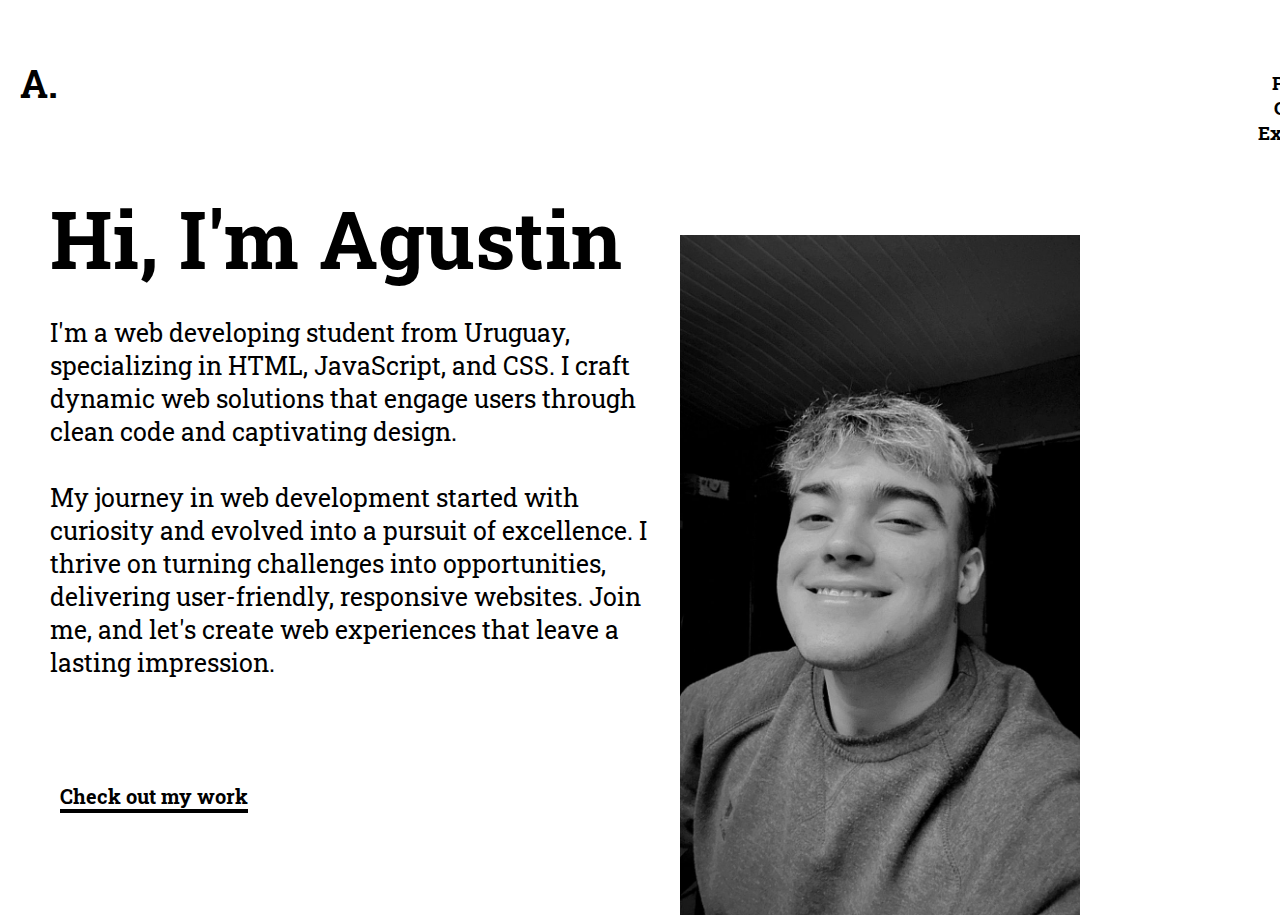
<file: index.html>
<!DOCTYPE html>
<html>
<head>
  <title>Agustin Aranda - Home</title>
  <link rel="stylesheet" type="text/css" href="styles.css">
  <link rel="preconnect" href="https://fonts.googleapis.com">
  <link rel="preconnect" href="https://fonts.gstatic.com" crossorigin>
  <link href="https://fonts.googleapis.com/css2?family=Roboto+Slab&display=swap" rel="stylesheet">
  <script src="scripts.js"></script>
</head>

<body>
  <header>
    <div class="header-left">
      <div class="scale-up-vertical-center">
      <h1>A.</h1>
      </div> 
    </div>

    <div class="header-right">
      <div class="scale-up-vertical-center">
      <a href="index.html">Home</a>
      <a href="about.html">About</a>
      <a href="projects.html">Projects</a>
      <a href="contact.html">Contact</a>
      <a href="experience.html">Experience</a>
      </div>
    </div>
      
    </div>
  </header>

  <main>
    <div class="scale-up-vertical-center">
    <img src="foto_personal.jpeg" alt="foto_personal" width="400" height="680">
    
    
    <h2>Hi, I'm Agustin</h2>
   <p> I'm a web developing student from Uruguay, specializing in HTML, JavaScript, and CSS. I craft dynamic web solutions that engage users through clean code and captivating design. <br> <br>

    My journey in web development started with curiosity and evolved into a pursuit of excellence. I thrive on turning challenges into opportunities, delivering user-friendly, responsive websites. Join me, and let's create web experiences that leave a lasting impression. <br> <br> <br> <br>

    </p>
    
    <h3>
       <a href="projects.html">Check out my work</a>
    </h3>
  </main>
  
  <footer>
  </footer>
  <script src="scripts.js"></script>
</body>
</html>
</file>
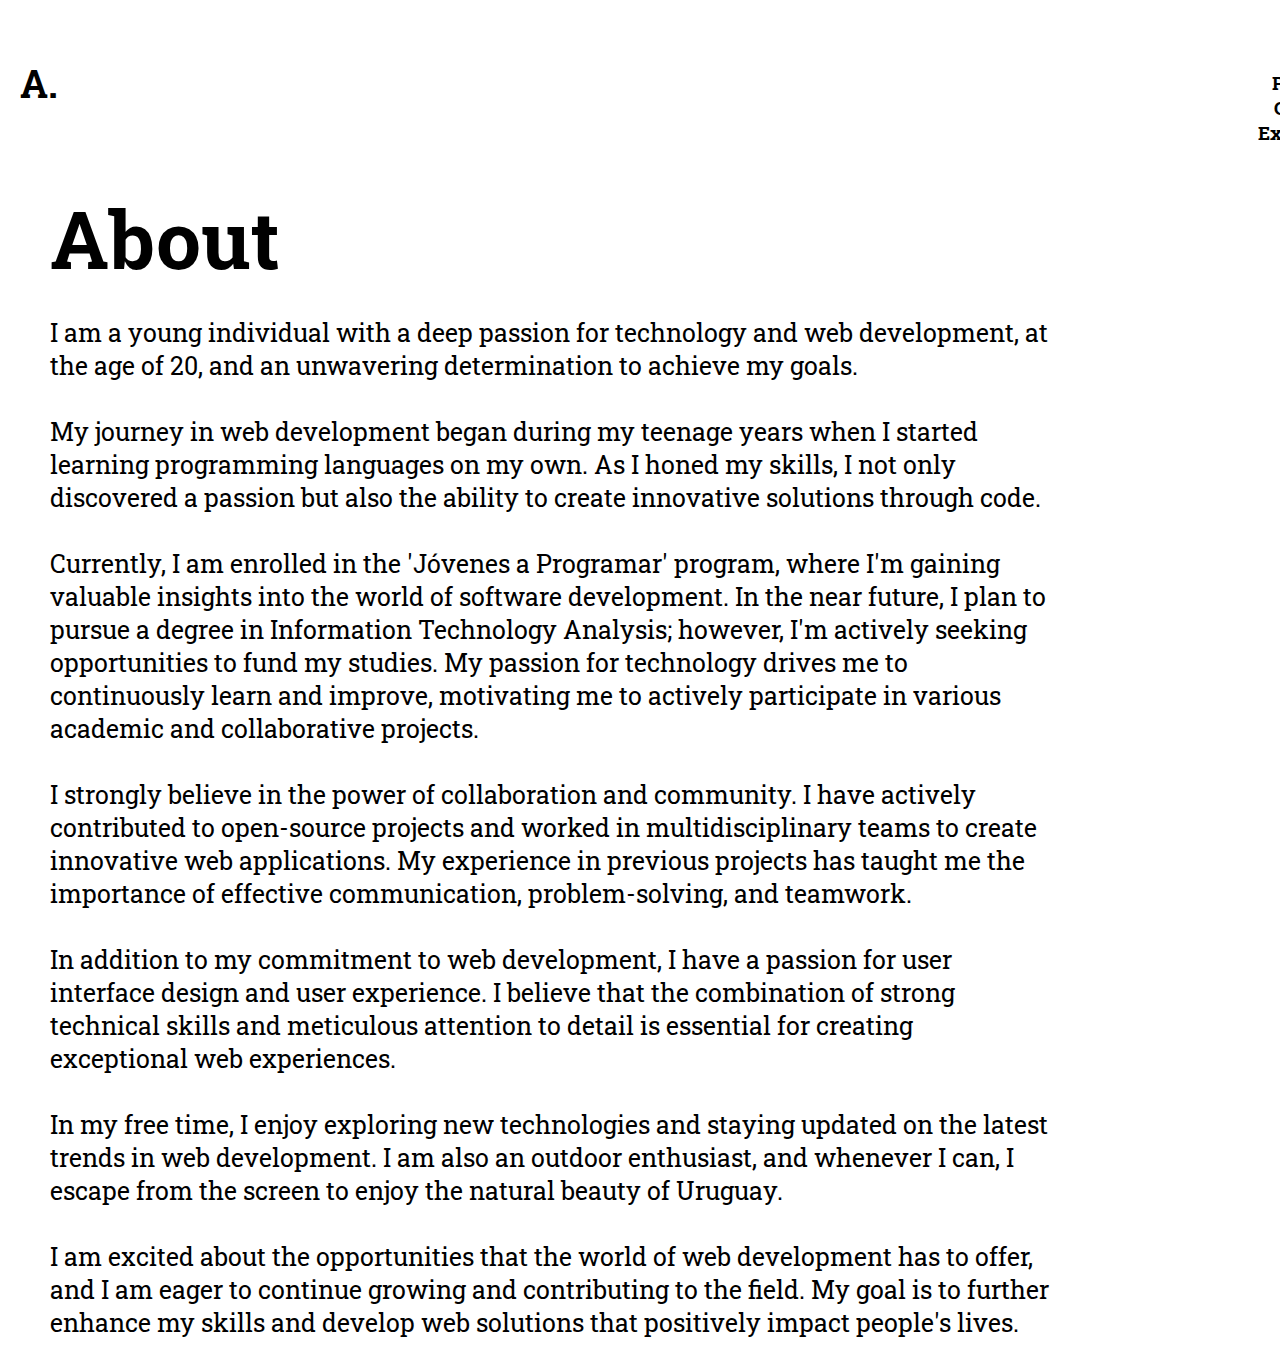
<file: about.html>
<!DOCTYPE html>
<html>
<head>
  <title>Agustin Aranda - Home</title>
  <link rel="stylesheet" type="text/css" href="styles.css">
  <link rel="preconnect" href="https://fonts.googleapis.com">
  <link rel="preconnect" href="https://fonts.gstatic.com" crossorigin>
  <link href="https://fonts.googleapis.com/css2?family=Roboto+Slab&display=swap" rel="stylesheet">
  <script src="scripts.js"></script>
</head>
<body>
  <header>
    <div class="header-left">
      <div class="scale-up-vertical-center">
        <h1>A.</h1>
      </div>
    </div>
    <div class="header-right">
      <div class="scale-up-vertical-center">
        <a href="home.html">Home</a>
        <a href="about.html">About</a>
        <a href="projects.html">Projects</a>
        <a href="contact.html">Contact</a>
        <a href="experience.html">Experience</a>
      </div>
    </div>
  </header>
  <main>
    <div class="scale-up-vertical-center">
      <h2>About</h2>
      <p>I am a young individual with a deep passion for technology and web development, at the age of 20, and an unwavering determination to achieve my goals. <br><br>
        My journey in web development began during my teenage years when I started learning programming languages on my own. As I honed my skills, I not only discovered a passion but also the ability to create innovative solutions through code. <br> <br>
        Currently, I am enrolled in the 'Jóvenes a Programar' program, where I'm gaining valuable insights into the world of software development. In the near future, I plan to pursue a degree in Information Technology Analysis; however, I'm actively seeking opportunities to fund my studies. My passion for technology drives me to continuously learn and improve, motivating me to actively participate in various academic and collaborative projects. <br><br>
        I strongly believe in the power of collaboration and community. I have actively contributed to open-source projects and worked in multidisciplinary teams to create innovative web applications. My experience in previous projects has taught me the importance of effective communication, problem-solving, and teamwork. <br><br>
        In addition to my commitment to web development, I have a passion for user interface design and user experience. I believe that the combination of strong technical skills and meticulous attention to detail is essential for creating exceptional web experiences. <br> <br>
        In my free time, I enjoy exploring new technologies and staying updated on the latest trends in web development. I am also an outdoor enthusiast, and whenever I can, I escape from the screen to enjoy the natural beauty of Uruguay. <br><br>
        I am excited about the opportunities that the world of web development has to offer, and I am eager to continue growing and contributing to the field. My goal is to further enhance my skills and develop web solutions that positively impact people's lives.
      </p>
    </div>
  </main>
</body>
</html>
</file>
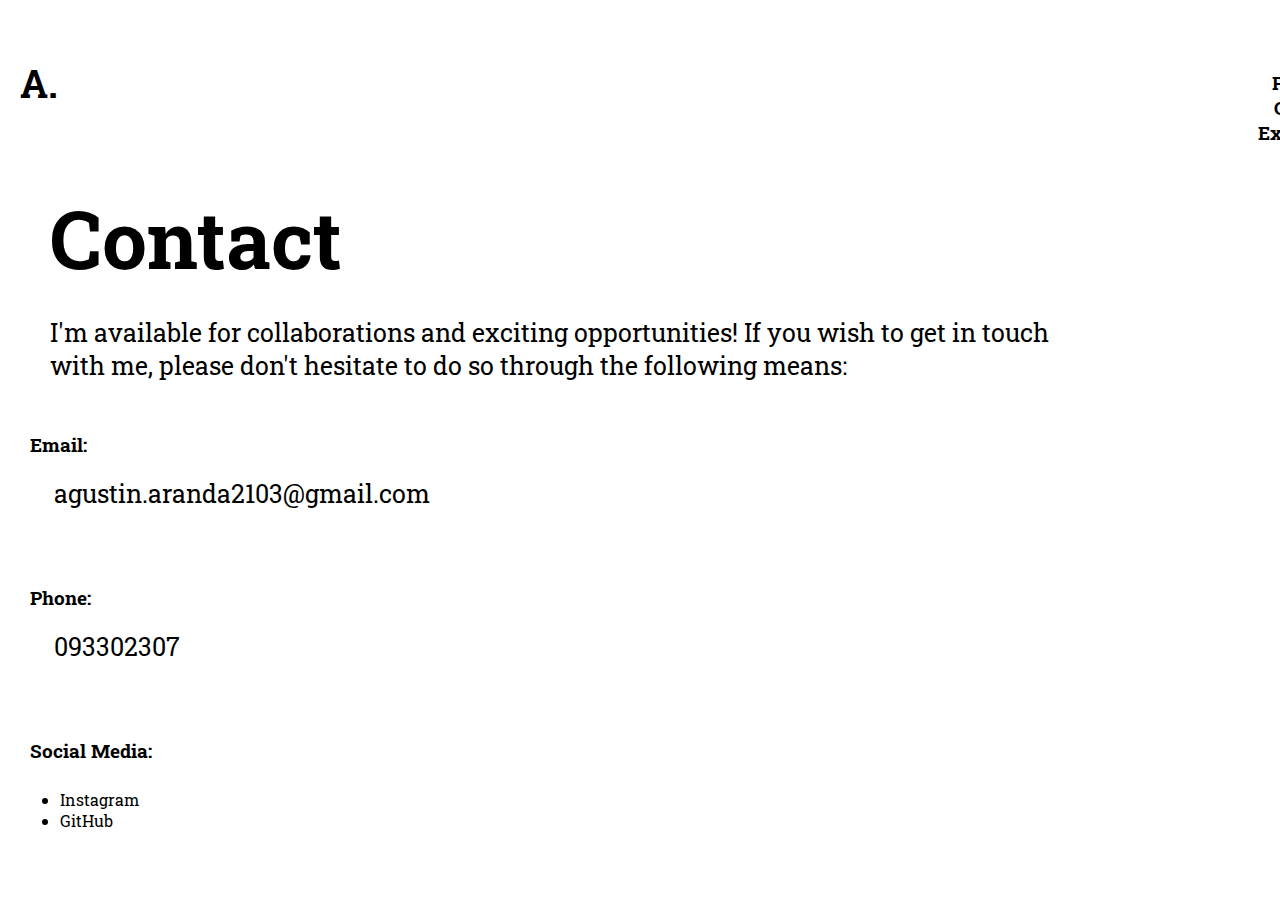
<file: contact.html>
<!DOCTYPE html>
<html>
<head>
  <title>Agustin Aranda - Home</title>
  <link rel="stylesheet" type="text/css" href="styles.css">
  <link rel="preconnect" href="https://fonts.googleapis.com">
  <link rel="preconnect" href="https://fonts.gstatic.com" crossorigin>
  <link href="https://fonts.googleapis.com/css2?family=Roboto+Slab&display=swap" rel="stylesheet">
  <script src="scripts.js"></script>
</head>

<body>
  <header>
    <div class="header-left">
      <div class="scale-up-vertical-center">
        <h1>A.</h1>
      </div>
    </div>
    <div class="header-right">
      <div class="scale-up-vertical-center">
        <a href="home.html">Home</a>
        <a href="about.html">About</a>
        <a href="projects.html">Projects</a>
        <a href="contact.html">Contact</a>
        <a href="experience.html">Experience</a>
      </div>
    </div>
  </header>

  <main>
    <div class="scale-up-vertical-center">
      <section id="contact">
        <h2>Contact</h2>
        <p>I'm available for collaborations and exciting opportunities! If you wish to get in touch with me, please don't hesitate to do so through the following means:</p>
      
        <div class="contact-info">
          <div class="contact-item">
            <h3>Email:</h3>
            <p><a href="mailto:tucorreo@example.com">agustin.aranda2103@gmail.com</a></p>
          </div>
      
          <div class="contact-item">
            <h3>Phone:</h3>
            <p>093302307</p>
          </div>
      
          <div class="contact-item">
            <h3>Social Media:</h3>
            <ul>
              <li>
                <a href="https://www.instagram.com/aranda21__/?hl=es" target="_blank" rel="noopener noreferrer">
                  Instagram               
                  </a> <br>
              </li>
              <li><a href="https://github.com/tuusuario" target="_blank">GitHub</a></li>
            </ul>
          </div>
        </div>
      
        <div class="contact-form">
          <h3>Envíame un mensaje</h3>
          </div>
      </section>
    </div>
  </main>
</body>
</html>
</file>
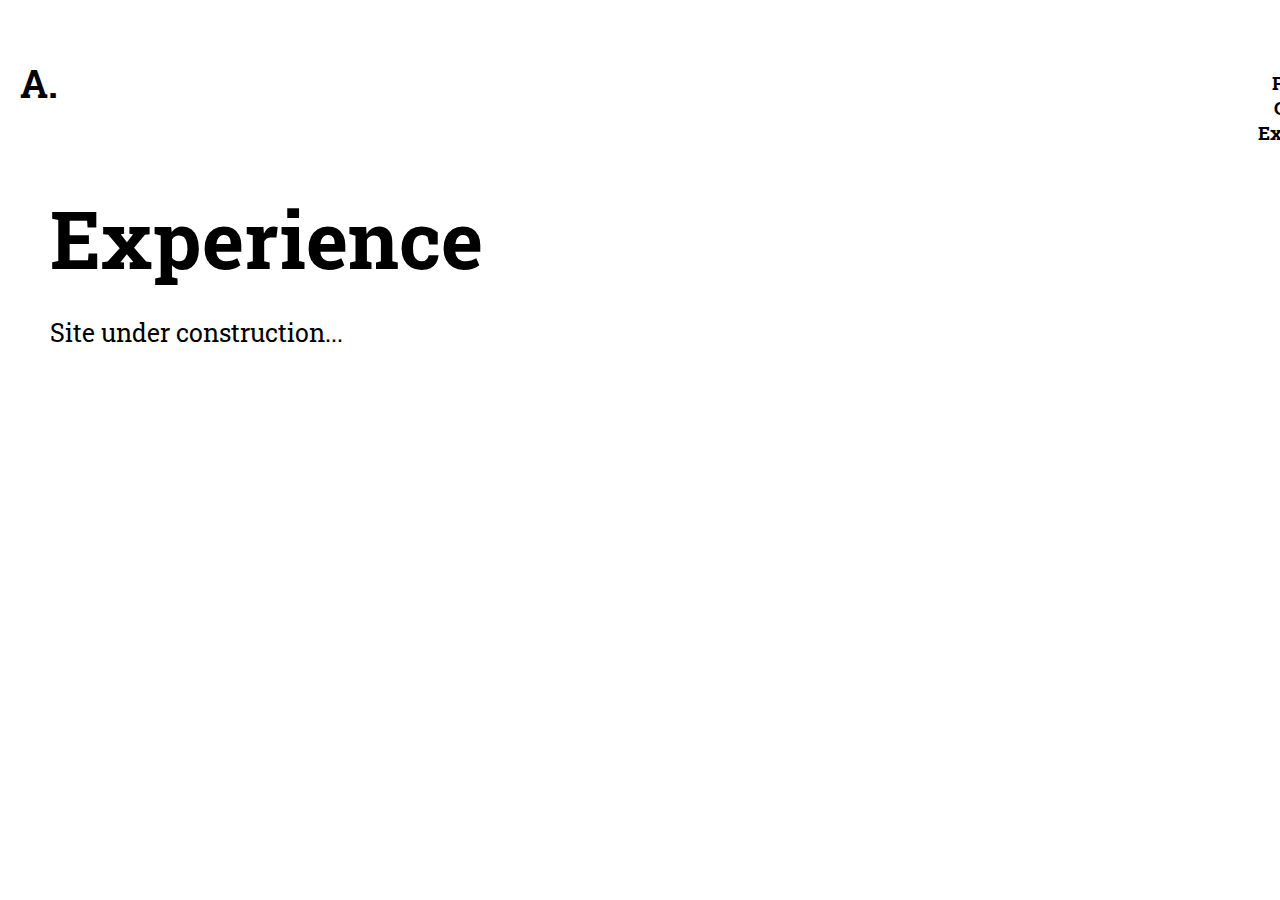
<file: experience.html>
<!DOCTYPE html>
<html>
<head>
  <title>Agustin Aranda - Home</title>
  <link rel="stylesheet" type="text/css" href="styles.css">
  <link rel="preconnect" href="https://fonts.googleapis.com">
  <link rel="preconnect" href="https://fonts.gstatic.com" crossorigin>
  <link href="https://fonts.googleapis.com/css2?family=Roboto+Slab&display=swap" rel="stylesheet">
  <script src="scripts.js"></script>
</head>

<body>
  <header>
    <div class="header-left">
      <div class="scale-up-vertical-center">
      <h1>A.</h1>
    </div>
    </div>
    <div class="header-right">
      <div class="scale-up-vertical-center">
      <a href="index.html">Home</a>
      <a href="about.html">About</a>
      <a href="projects.html">Projects</a>
      <a href="contact.html">Contact</a>
      <a href="experience.html">Experience</a>
    </div>
  </header>
<main>
  <div class="scale-up-vertical-center">
        <h2>Experience</h2>
        <p>Site under construction...</p>
        /div
        <script src="scripts.js"></script>
    </div>
  </main>
</body>
</file>
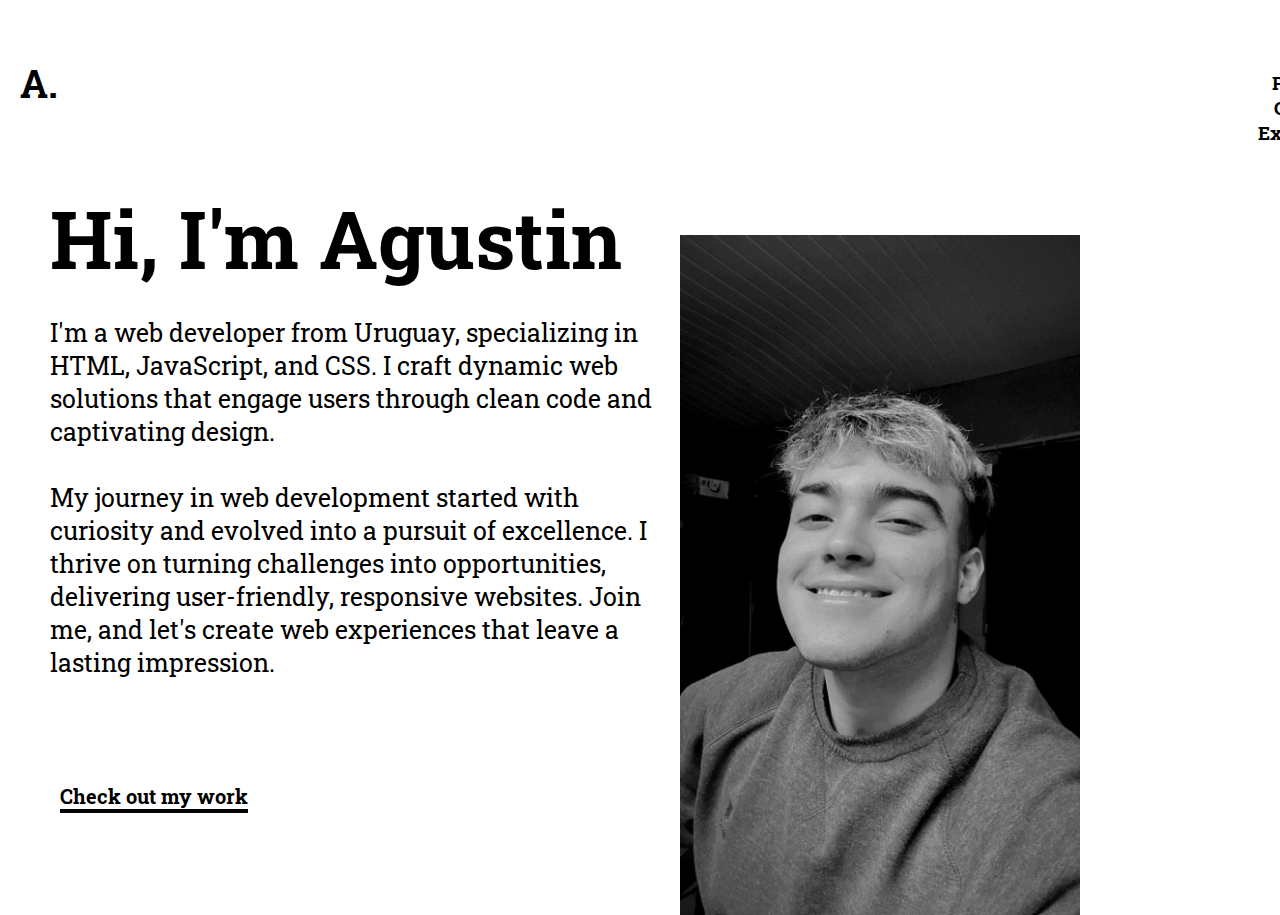
<file: home.html>
<!DOCTYPE html>
<html>
<head>
  <title>Agustin Aranda - Home</title>
  <link rel="stylesheet" type="text/css" href="styles.css">
  <link rel="preconnect" href="https://fonts.googleapis.com">
  <link rel="preconnect" href="https://fonts.gstatic.com" crossorigin>
  <link href="https://fonts.googleapis.com/css2?family=Roboto+Slab&display=swap" rel="stylesheet">
  <script src="scripts.js"></script>
</head>

<body>
  <header>
    <div class="header-left">
      <div class="scale-up-vertical-center">
      <h1>A.</h1>
      </div> 
    </div>

    <div class="header-right">
      <div class="scale-up-vertical-center">
      <a href="home.html">Home</a>
      <a href="about.html">About</a>
      <a href="projects.html">Projects</a>
      <a href="contact.html">Contact</a>
      <a href="experience.html">Experience</a>
      </div>
    </div>
      
    </div>
  </header>

  <main>
    <div class="scale-up-vertical-center">
    <img src="foto_personal.jpeg" alt="foto_personal" width="400" height="680">
    
    
    <h2>Hi, I'm Agustin</h2>
   <p> I'm a web developer from Uruguay, specializing in HTML, JavaScript, and CSS. I craft dynamic web solutions that engage users through clean code and captivating design. <br> <br>

    My journey in web development started with curiosity and evolved into a pursuit of excellence. I thrive on turning challenges into opportunities, delivering user-friendly, responsive websites. Join me, and let's create web experiences that leave a lasting impression. <br> <br> <br> <br>

    </p>
    
    <h3>
       <a href="projects.html">Check out my work</a>
    </h3>
  </main>
  
  <footer>
  </footer>
  <script src="scripts.js"></script>
</body>
</html>
</file>
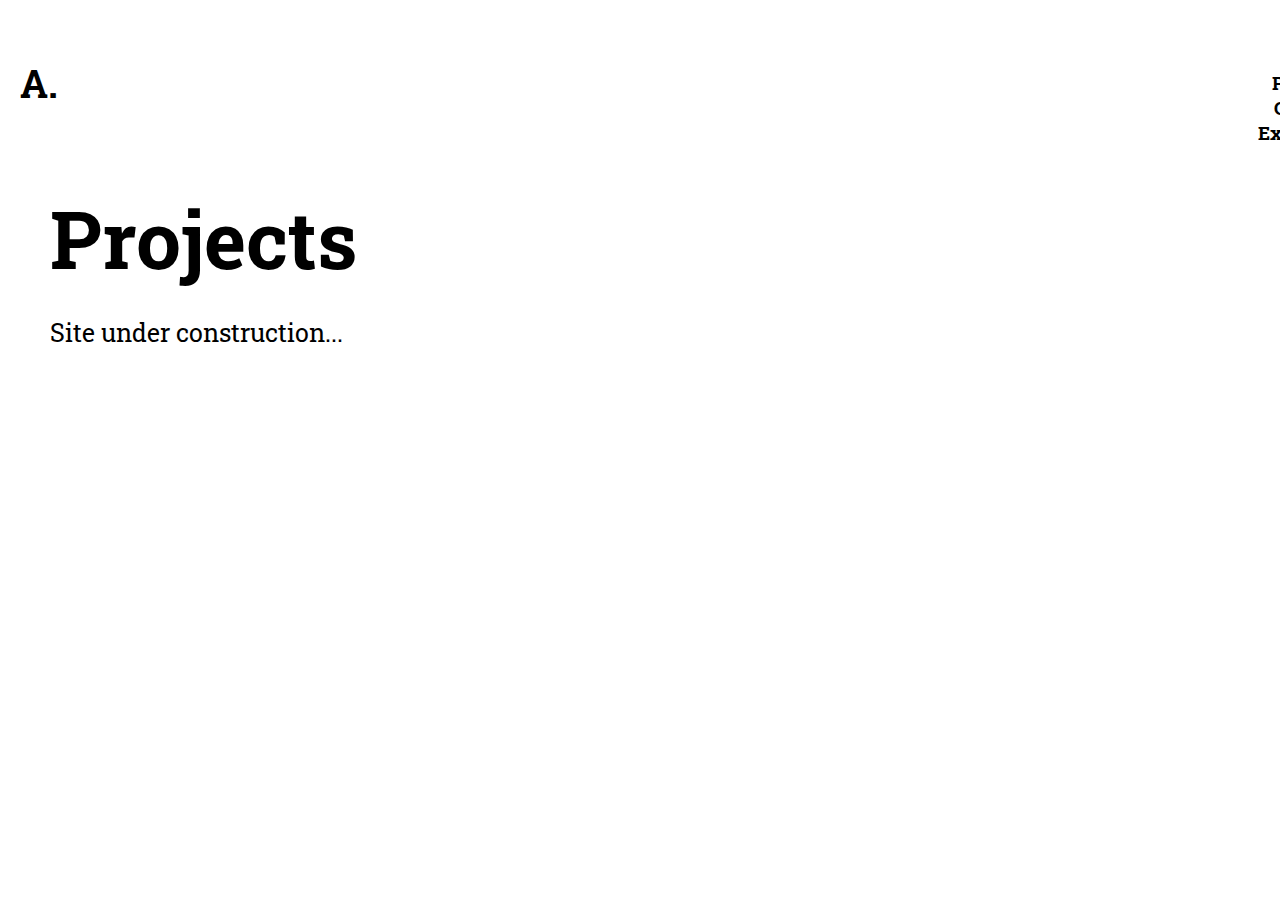
<file: projects.html>
<!DOCTYPE html>
<html>
<head>
  <title>Agustin Aranda - Home</title>
  <link rel="stylesheet" type="text/css" href="styles.css">
  <link rel="preconnect" href="https://fonts.googleapis.com">
  <link rel="preconnect" href="https://fonts.gstatic.com" crossorigin>
  <link href="https://fonts.googleapis.com/css2?family=Roboto+Slab&display=swap" rel="stylesheet">
  <script src="scripts.js"></script>
</head>

<body>
  <header>
    <div class="header-left">
      <div class="scale-up-vertical-center">
      <h1>A.</h1>
    </div>
    </div>
    <div class="header-right">
      <div class="scale-up-vertical-center">
      <a href="home.html">Home</a>
      <a href="about.html">About</a>
      <a href="projects.html">Projects</a>
      <a href="contact.html">Contact</a>
      <a href="experience.html">Experience</a>
    </div>
  </header>
<main>
  <div class="scale-up-vertical-center">
  <h2>Projects</h2>
  <p>Site under construction...</p>
  <script src="scripts.js"></script>
</main>
</file>
<file: styles.css>
/* styles.css */

body {
  font-family: 'Roboto Slab', serif;
  color: #ffffff;
  margin: 0;
  padding: 0;
}

header {
  background-color: #ffffff;
  color: #000000;
  font-size: larger;
  padding: 20px;
  text-align: center;
  display: flex;
  justify-content: left;
  align-items: center;
  gap: 1200px;
}

.header-right a {
  margin-right: 40px;
  text-decoration: none;
  color: #000000;
  font-weight: bold;
}

h1 {
  margin: 0;
  color: #000000;
}

h2 {
  font-size: 80px;
  color: #000000;
  text-align: left;
  margin-top: 20px;
  margin-bottom: 0;
  margin-left: 50px;
  margin-right: 50px;
}

p {
  font-size: 25px;
  color: #000000;
  padding: 0;
  max-width: 1000px;
  margin-left: 50px;
}

h3 {
  margin-top: -20px;
}

h3 a {
  margin-right: 20px;
  margin-left: 60px;
  border-bottom: 4px solid #000000;
  text-decoration: none;
  color: #000000;
  font-weight: bold;
  font-size: 20px;
}

img {
  float: right;
  margin-right: 200px;
  margin-top: 50px;
  animation: fadeIn 3s ease;
}
@keyframes fadeIn {
  0% {opacity: 0;
  filter: blur(20px);}

  10% {
    opacity: 1;
    filter: brightness(2) blur(10px)
  }
}
 
.contact-item {
  padding: 20px;
  text-decoration: none;
  color: #000000;
  margin-top: 40px;
  margin-bottom: -20px;
}

.contact-item a {
  text-decoration: none;
  color: #000000;
}

.contact-item h3 {
  margin-bottom: 10px;
  padding: 10px;
}

.contact-item p {
  margin-top: 0;
  margin-left: 34px;
}



.scale-up-vertical-center {
  animation: scale-up-vertical-center 0.4s;
}

@keyframes scale-up-vertical-center {
  0% {
    transform: scaleY(0.2);
  }
  100% {
    transform: scaleY(1);
  }
}

footer {
  color: #000000;
  padding: 10px;
  text-align: center;
  position: absolute;
  bottom: 0;
  width: 100%;
}
</file>
